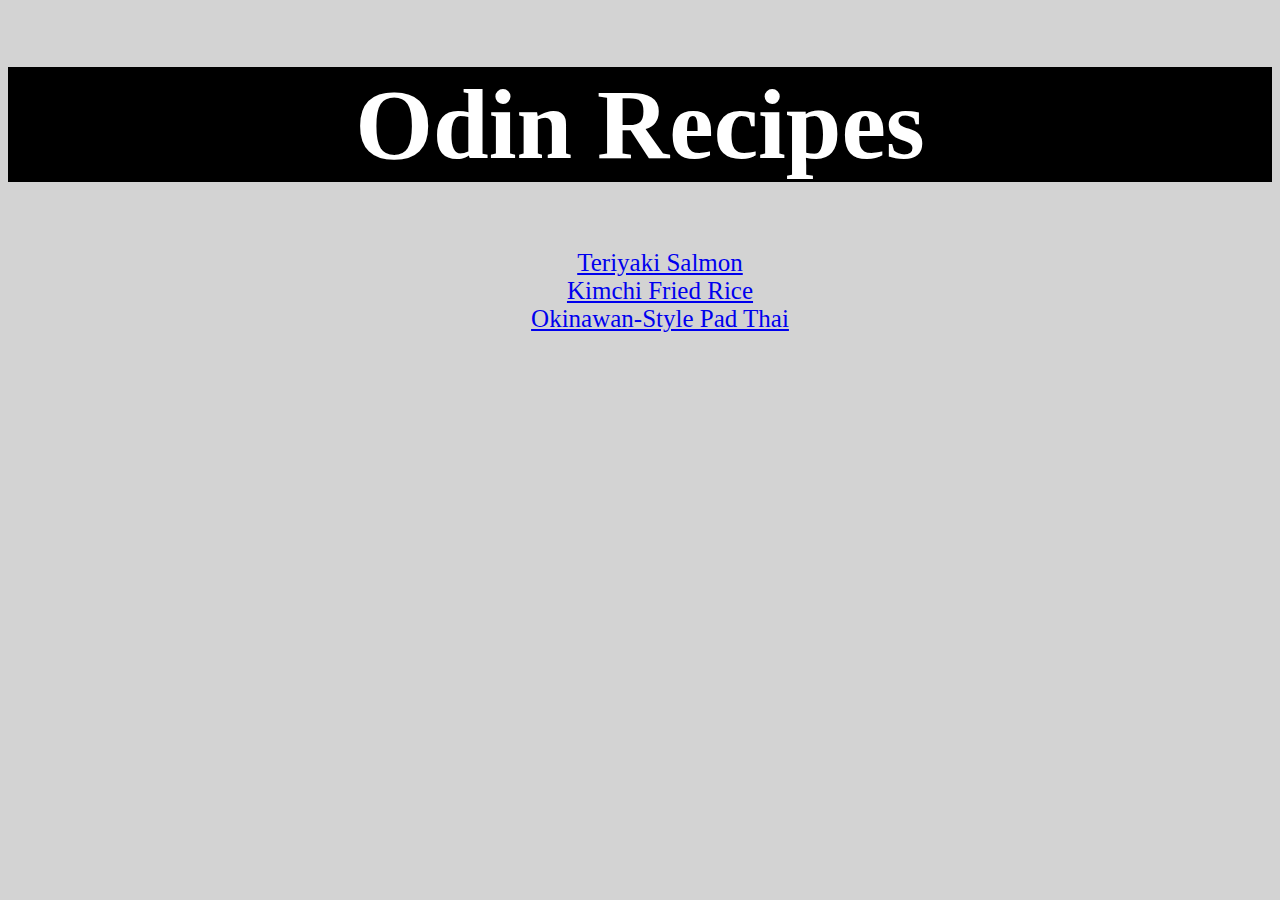
<file: index.html>
<!DOCTYPE html>
<html lang="en">
  <head>
    <meta charset="UTF-8" />
    <meta name="viewport" content="width=device-width, initial-scale=1.0" />
    <link rel="stylesheet" href="style.css" />
    <title>Odin Recipes</title>
  </head>
  <body>
    <h1 class="head">Odin Recipes</h1>
    <ul>
      <li class="hplink">
        <a href="recipes/teriyakisalmon.html" >Teriyaki Salmon</a>
      </li>
      <li class="hplink">
        <a href="recipes/kimchifriedrice.html" >Kimchi Fried Rice</a>
      </li>
      <li class="hplink">
        <a href="recipes/okinawanpadthai.html" >Okinawan-Style Pad Thai</a>
      </li>
  </body>
</html>
</file>
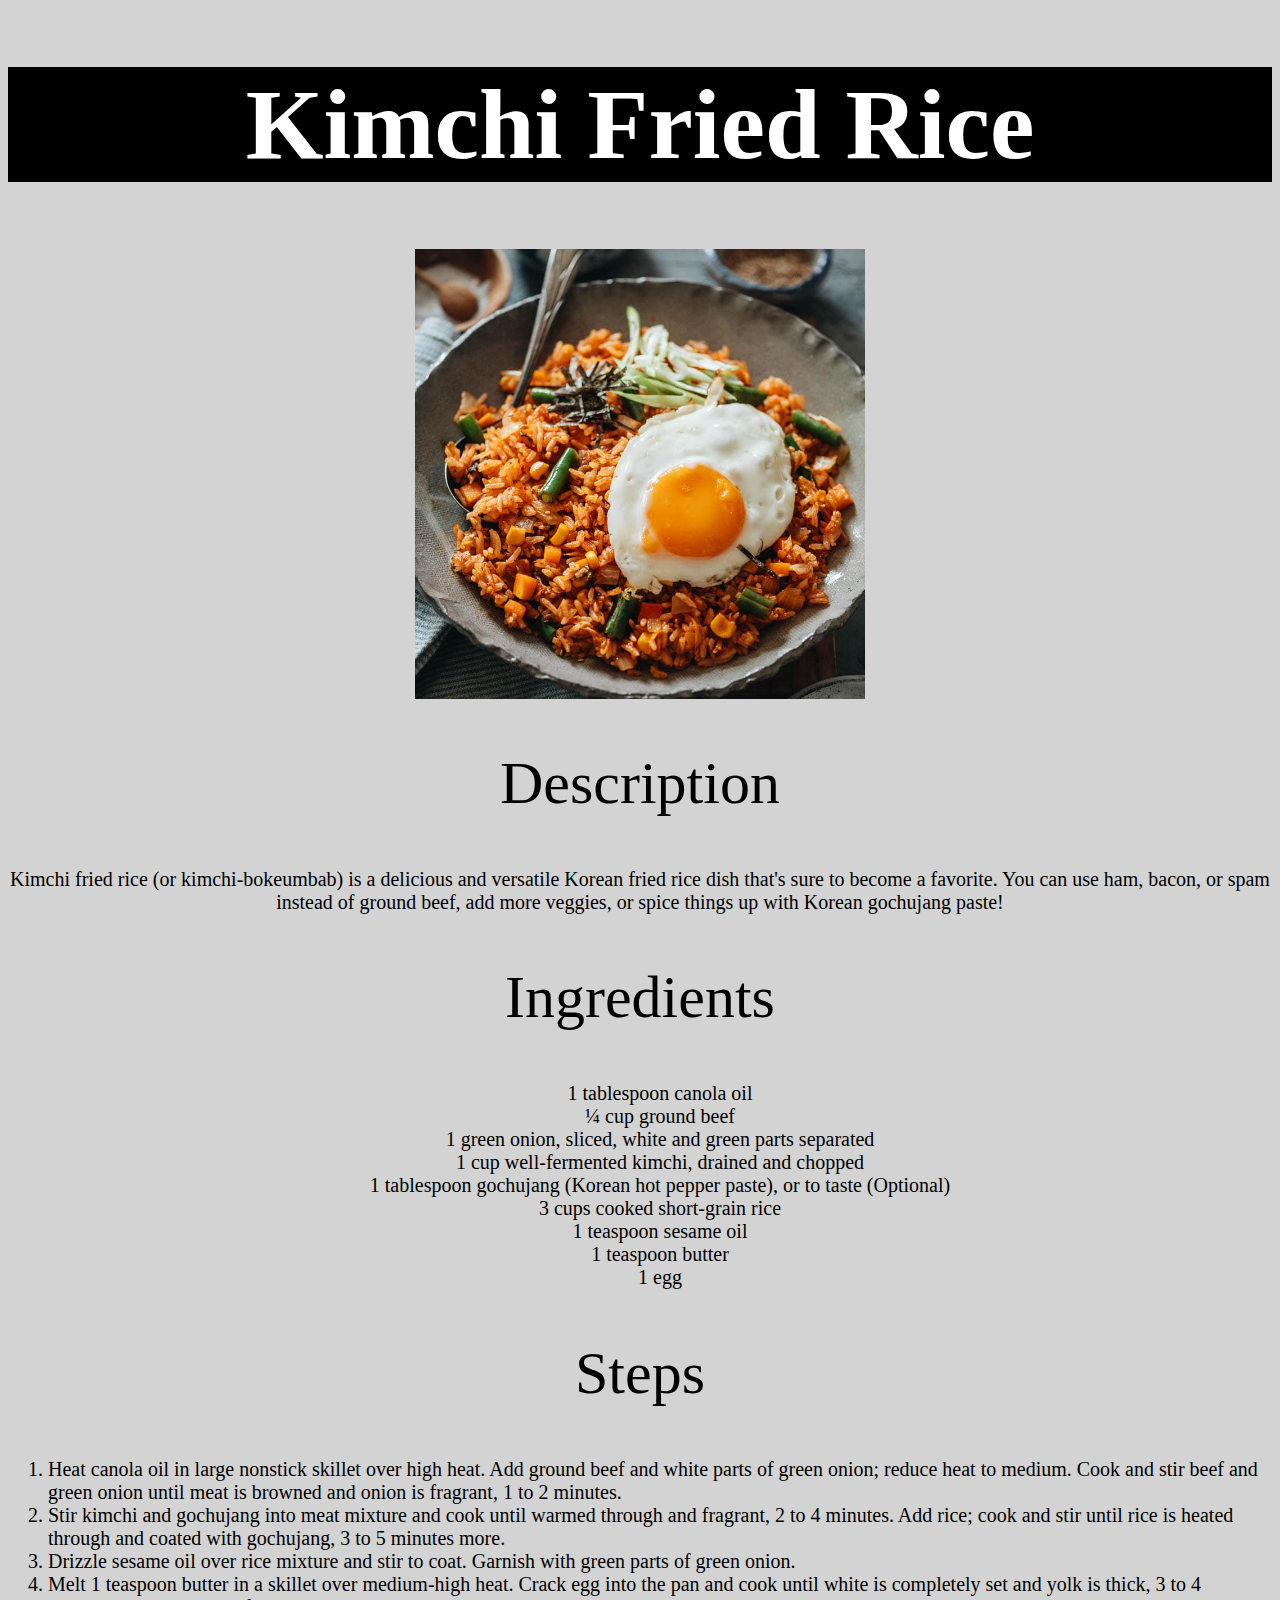
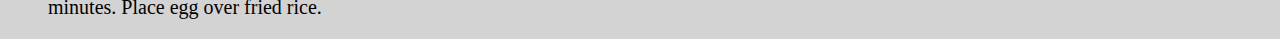
<file: recipes/kimchifriedrice.html>
<!DOCTYPE html>
<html lang="en">
  <head>
    <meta charset="UTF-8" />
    <meta name="viewport" content="width=device-width, initial-scale=1.0" />
    <link rel="stylesheet" href="../style.css" />
    <title>Kimchi Fried Rice</title>
  </head>
  <body>
    <h1 class="head">Kimchi Fried Rice</h1>
    <img src="img/kimchifriedrice.jpg" alt="Finished kimchi fried rice dish." />

    <h2 class="head2">Description</h2>
    <p>
      Kimchi fried rice (or kimchi-bokeumbab) is a delicious and versatile
      Korean fried rice dish that's sure to become a favorite. You can use ham,
      bacon, or spam instead of ground beef, add more veggies, or spice things
      up with Korean gochujang paste!
    </p>

    <h2 class="head2">Ingredients</h2>
    <ul>
      <li>1 tablespoon canola oil</li>
      <li>¼ cup ground beef</li>
      <li>1 green onion, sliced, white and green parts separated</li>
      <li>1 cup well-fermented kimchi, drained and chopped</li>
      <li>
        1 tablespoon gochujang (Korean hot pepper paste), or to taste (Optional)
      </li>
      <li>3 cups cooked short-grain rice</li>
      <li>1 teaspoon sesame oil</li>
      <li>1 teaspoon butter</li>
      <li>1 egg</li>
    </ul>

    <h2 class="head2">Steps</h2>
    <ol class="steps">
      <li>
        Heat canola oil in large nonstick skillet over high heat. Add ground
        beef and white parts of green onion; reduce heat to medium. Cook and
        stir beef and green onion until meat is browned and onion is fragrant, 1
        to 2 minutes.
      </li>
      <li>
        Stir kimchi and gochujang into meat mixture and cook until warmed
        through and fragrant, 2 to 4 minutes. Add rice; cook and stir until rice
        is heated through and coated with gochujang, 3 to 5 minutes more.
      </li>
      <li>
        Drizzle sesame oil over rice mixture and stir to coat. Garnish with
        green parts of green onion.
      </li>
      <li>
        Melt 1 teaspoon butter in a skillet over medium-high heat. Crack egg
        into the pan and cook until white is completely set and yolk is thick, 3
        to 4 minutes. Place egg over fried rice.
      </li>
    </ol>
  </body>
</html>
</file>
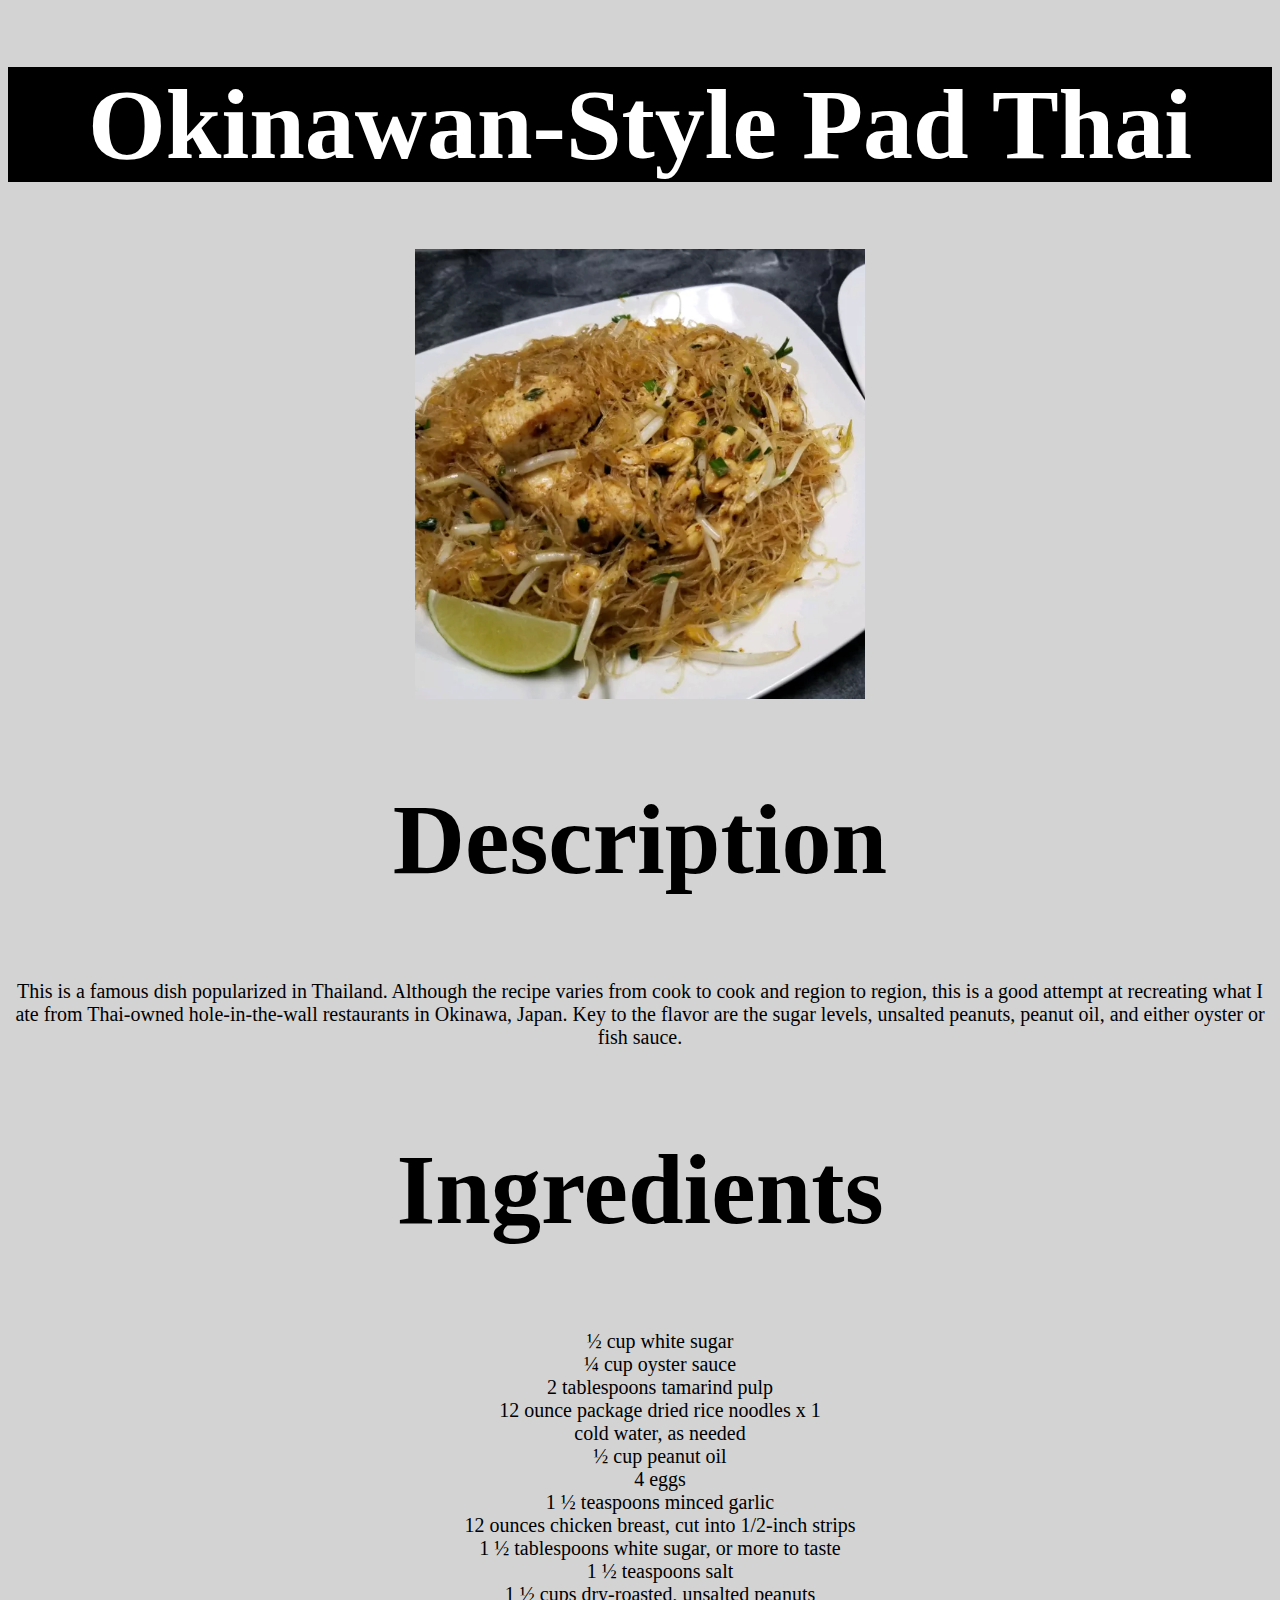
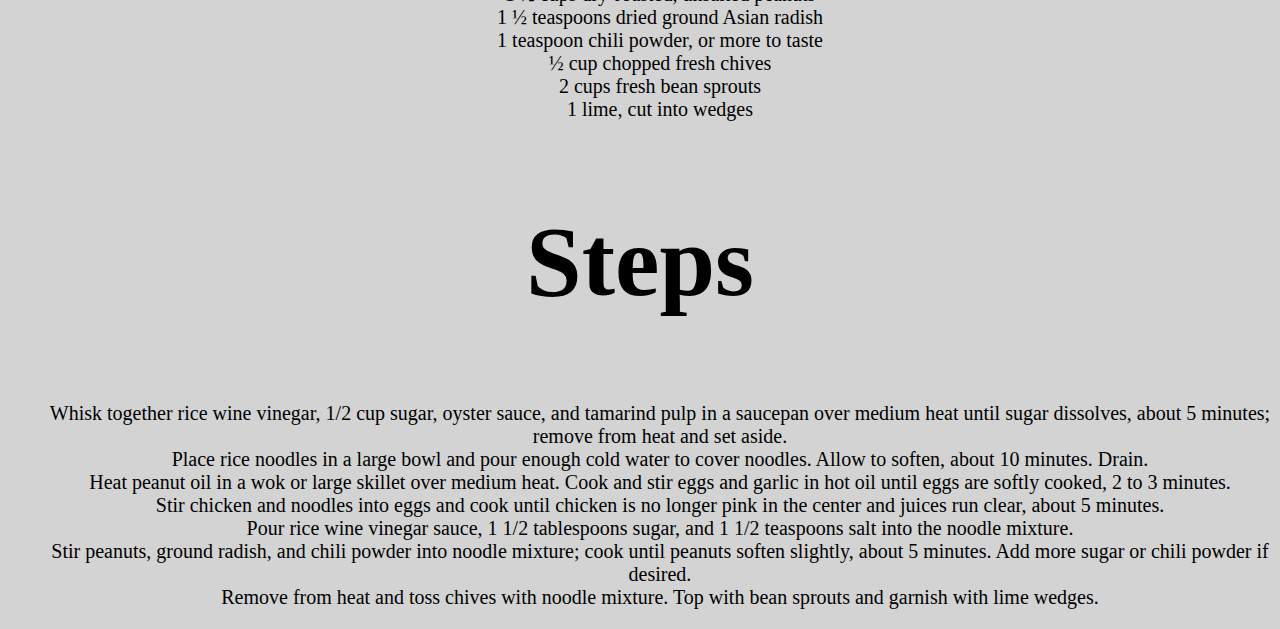
<file: recipes/okinawanpadthai.html>
<!DOCTYPE html>
<html lang="en">
  <head>
    <meta charset="UTF-8" />
    <meta name="viewport" content="width=device-width, initial-scale=1.0" />
    <link rel="stylesheet" href="../style.css" />
    <title>Okinawan-Style Pad Thai</title>
  </head>
  <body>
    <h1 class="head">Okinawan-Style Pad Thai</h1>

    <img
      src="img/okinawanpadthai.jpg"
      alt="Finished Okinawan-style pad thai dish."
    />

    <h2 class="head">Description</h2>
    <p>
      This is a famous dish popularized in Thailand. Although the recipe varies
      from cook to cook and region to region, this is a good attempt at
      recreating what I ate from Thai-owned hole-in-the-wall restaurants in
      Okinawa, Japan. Key to the flavor are the sugar levels, unsalted peanuts,
      peanut oil, and either oyster or fish sauce.
    </p>

    <h2 class="head">Ingredients</h2>
    <ul>
      <li>½ cup white sugar</li>
      <li>¼ cup oyster sauce</li>
      <li>2 tablespoons tamarind pulp</li>
      <li>12 ounce package dried rice noodles x 1</li>
      <li>cold water, as needed</li>
      <li>½ cup peanut oil</li>
      <li>4 eggs</li>
      <li>1 ½ teaspoons minced garlic</li>
      <li>12 ounces chicken breast, cut into 1/2-inch strips</li>
      <li>1 ½ tablespoons white sugar, or more to taste</li>
      <li>1 ½ teaspoons salt</li>
      <li>1 ½ cups dry-roasted, unsalted peanuts</li>
      <li>1 ½ teaspoons dried ground Asian radish</li>
      <li>1 teaspoon chili powder, or more to taste</li>
      <li>½ cup chopped fresh chives</li>
      <li>2 cups fresh bean sprouts</li>
      <li>1 lime, cut into wedges</li>
    </ul>

    <h2 class="head">Steps</h2>
    <ol>
      <li>
        Whisk together rice wine vinegar, 1/2 cup sugar, oyster sauce, and
        tamarind pulp in a saucepan over medium heat until sugar dissolves,
        about 5 minutes; remove from heat and set aside.
      </li>
      <li>
        Place rice noodles in a large bowl and pour enough cold water to cover
        noodles. Allow to soften, about 10 minutes. Drain.
      </li>
      <li>
        Heat peanut oil in a wok or large skillet over medium heat. Cook and
        stir eggs and garlic in hot oil until eggs are softly cooked, 2 to 3
        minutes.
      </li>
      <li>
        Stir chicken and noodles into eggs and cook until chicken is no longer
        pink in the center and juices run clear, about 5 minutes.
      </li>
      <li>
        Pour rice wine vinegar sauce, 1 1/2 tablespoons sugar, and 1 1/2
        teaspoons salt into the noodle mixture.
      </li>
      <li>
        Stir peanuts, ground radish, and chili powder into noodle mixture; cook
        until peanuts soften slightly, about 5 minutes. Add more sugar or chili
        powder if desired.
      </li>
      <li>
        Remove from heat and toss chives with noodle mixture. Top with bean
        sprouts and garnish with lime wedges.
      </li>
    </ol>
  </body>
</html>
</file>
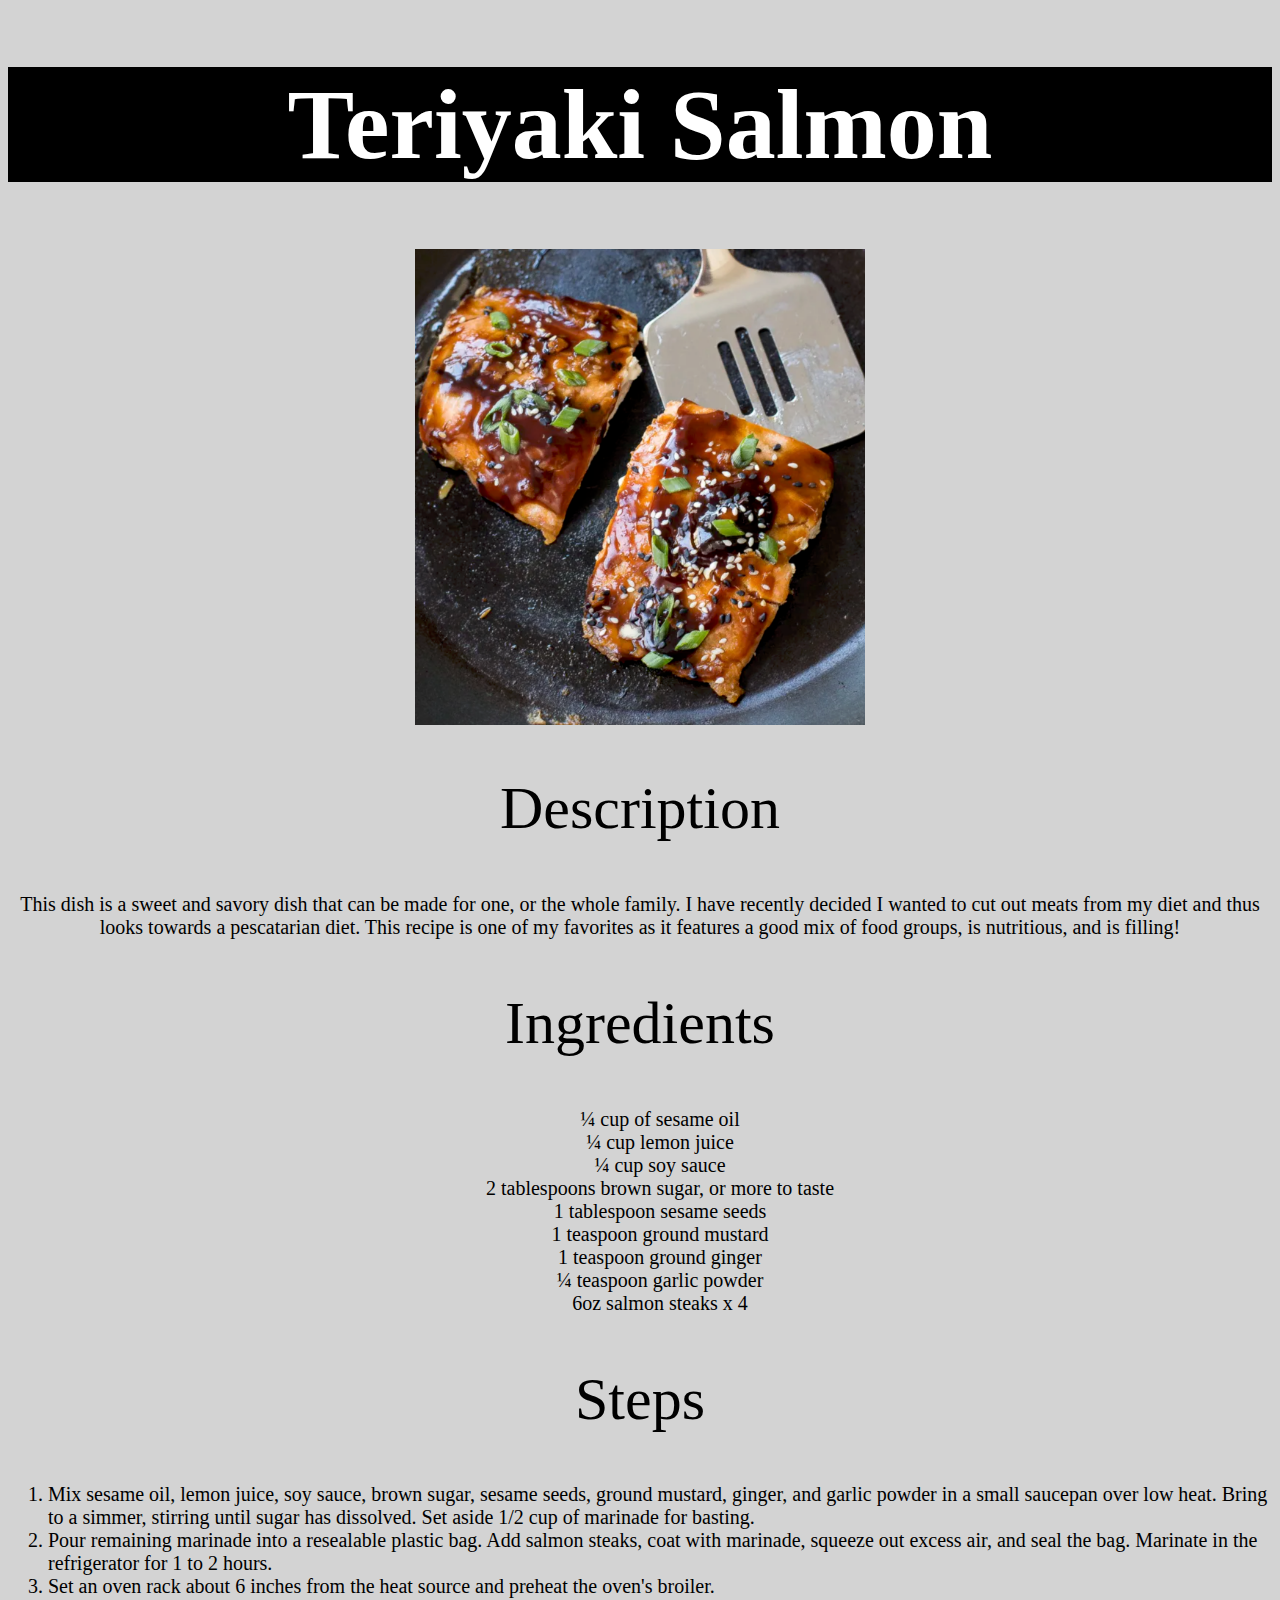
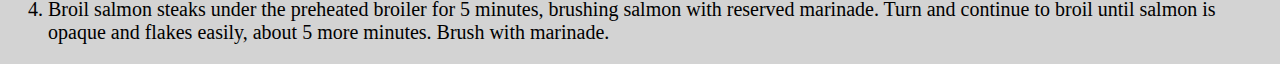
<file: recipes/teriyakisalmon.html>
<!DOCTYPE html>
<html lang="en">
  <head>
    <meta charset="UTF-8" />
    <meta name="viewport" content="width=device-width, initial-scale=1.0" />
    <link rel="stylesheet" href="../style.css" />
    <title>Teriyaki Salmon</title>
  </head>
  <body>
    <h1 class="head">Teriyaki Salmon</h1>

    <img src="img/teriyakisalmon.png" alt="Finished Teriyaki Salmon dish." />

    <h2 class="head2">Description</h2>
    <p>
      This dish is a sweet and savory dish that can be made for one, or the
      whole family. I have recently decided I wanted to cut out meats from my
      diet and thus looks towards a pescatarian diet. This recipe is one of my
      favorites as it features a good mix of food groups, is nutritious, and is
      filling!
    </p>

    <h2 class="head2">Ingredients</h2>
    <ul>
      <li>¼ cup of sesame oil</li>
      <li>¼ cup lemon juice</li>
      <li>¼ cup soy sauce</li>
      <li>2 tablespoons brown sugar, or more to taste</li>
      <li>1 tablespoon sesame seeds</li>
      <li>1 teaspoon ground mustard</li>
      <li>1 teaspoon ground ginger</li>
      <li>¼ teaspoon garlic powder</li>
      <li>6oz salmon steaks x 4</li>
    </ul>

    <h2 class="head2">Steps</h2>
    <ol class="steps">
      <li>
        Mix sesame oil, lemon juice, soy sauce, brown sugar, sesame seeds,
        ground mustard, ginger, and garlic powder in a small saucepan over low
        heat. Bring to a simmer, stirring until sugar has dissolved. Set aside
        1/2 cup of marinade for basting.
      </li>
      <li>
        Pour remaining marinade into a resealable plastic bag. Add salmon
        steaks, coat with marinade, squeeze out excess air, and seal the bag.
        Marinate in the refrigerator for 1 to 2 hours.
      </li>
      <li>
        Set an oven rack about 6 inches from the heat source and preheat the
        oven's broiler.
      </li>
      <li>
        Broil salmon steaks under the preheated broiler for 5 minutes, brushing
        salmon with reserved marinade. Turn and continue to broil until salmon
        is opaque and flakes easily, about 5 more minutes. Brush with marinade.
      </li>
    </ol>
  </body>
</html>
</file>
<file: style.css>
body {
    background-color: lightgrey;
}

h1 {
    color: white;
    background-color: black;
    text-align: center;
}

img {
    height: auto;
    width: 450px;
    display: block;
    margin-left: auto;
    margin-right: auto;
}



.head,
.head2,
p,
ul,
ol  {
    text-align: center;
    font-family: Georgia, 'Times New Roman', Times, serif;
    list-style-type: none;
    font-weight: 100;
}

p,
ul,
ol {
    font-size: 20px;
}

.steps {
    list-style-type: decimal;
    text-align: left;
}

.head {
    font-weight: 700;
    font-size: 100px;
}

.head2 {
font-weight: 200px;
font-size: 60px;
}

.hplink {
    font-size: 25px;
    font-weight: 100;
    text-align: center;
    list-style-type: none;
}
</file>
